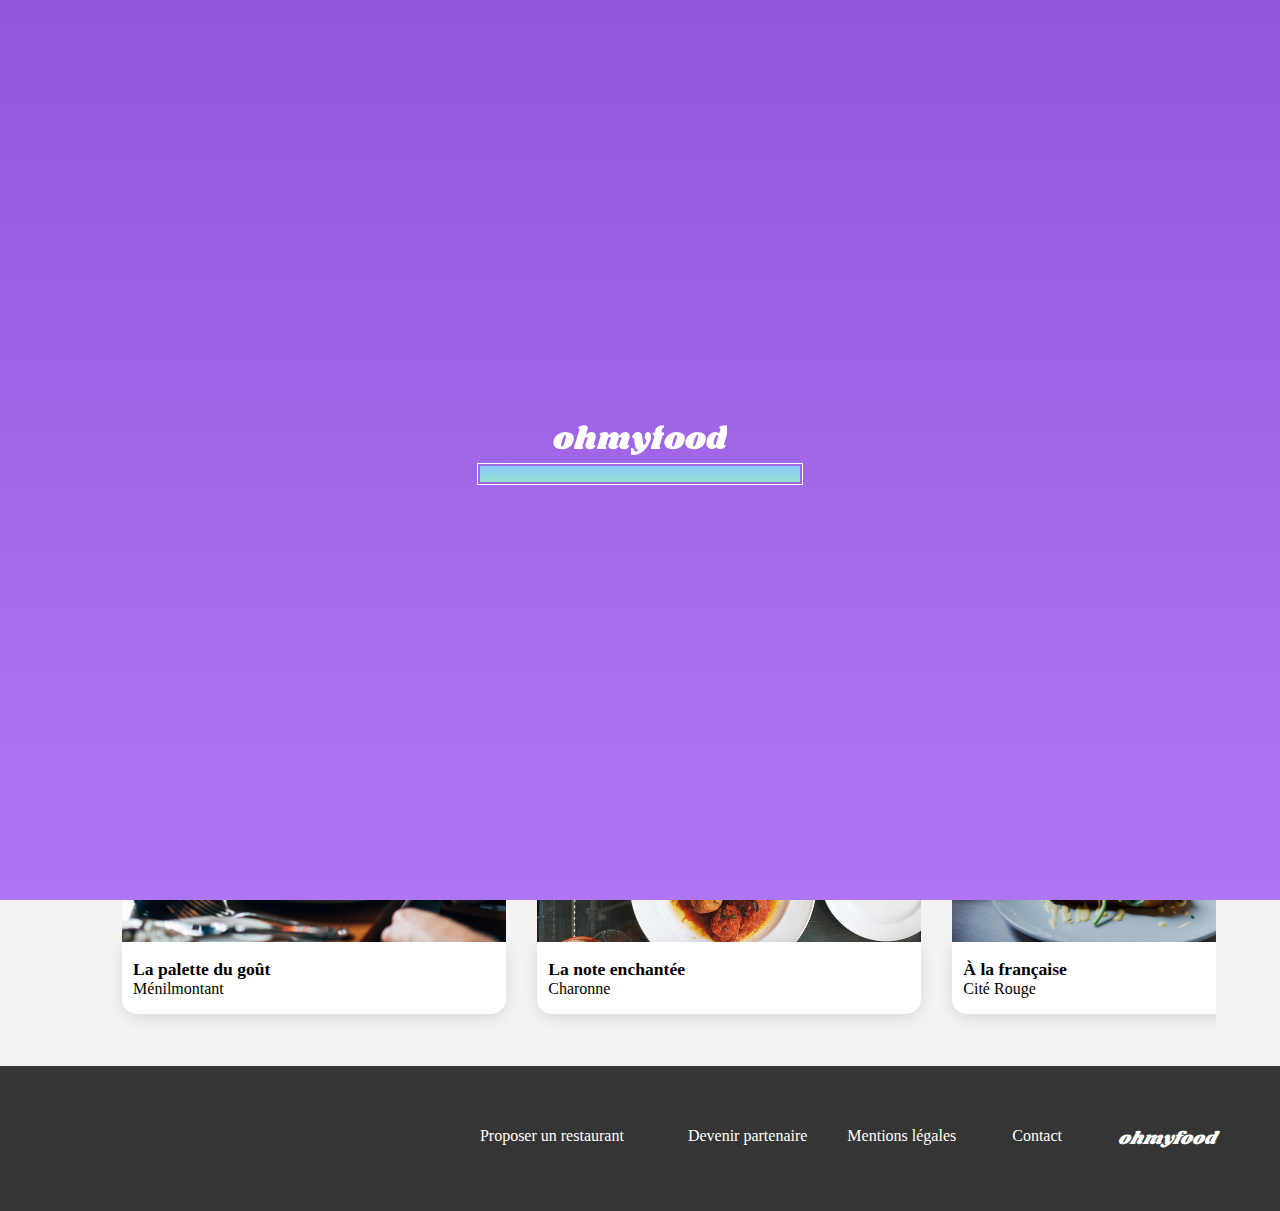
<file: index.html>
<!DOCTYPE html>
<html lang="fr">

<head>
    <meta charset="UTF-8">
    <meta http-equiv="X-UA-Compatible" content="IE=edge">
    <meta name="viewport" content="width=device-width, initial-scale=1.0">
    <title>ohmyfood</title>
    <link href="assets/css/style.css" rel="stylesheet">
    <link rel="preconnect" href="https://fonts.googleapis.com">
    <link rel="preconnect" href="https://fonts.gstatic.com" crossorigin>
    <link rel="preconnect" href="https://fonts.googleapis.com">
    <link rel="preconnect" href="https://fonts.gstatic.com" crossorigin>
    <link href="https://fonts.googleapis.com/css2?family=Raleway:wght@400;700&family=Shrikhand&display=swap"
        rel="stylesheet">
    <link rel="stylesheet" href="https://cdnjs.cloudflare.com/ajax/libs/font-awesome/6.3.0/css/all.min.css"
        integrity="sha512-SzlrxWUlpfuzQ+pcUCosxcglQRNAq/DZjVsC0lE40xsADsfeQoEypE+enwcOiGjk/bSuGGKHEyjSoQ1zVisanQ=="
        crossorigin="anonymous" referrerpolicy="no-referrer" />
</head>

<body>
    <div class="container-loader">
        <div class="loader-text">
            <div class="loader-logo item-0">o</div>
            <div class="loader-logo item-1">h</div>
            <div class="loader-logo item-2">m</div>
            <div class="loader-logo item-3">y</div>
            <div class="loader-logo item-4">f</div>
            <div class="loader-logo item-5">o</div>
            <div class="loader-logo item-6">o</div>
            <div class="loader-logo item-7">d</div>
        </div>
        <div class="loader">
            <div class="progress_bar"></div>
        </div>
    </div>

    <header>
        <nav>
            <img class="logo" alt="logo ohmyfood" src="assets/images/logo/ohmyfood@2x.svg">
        </nav>
        <div class="search">
            <div class="search-bar">
                <i class="fa-solid fa-location-dot"></i> <input type="text" value="Paris, Belleville">
            </div>
        </div>
    </header>
    <main>
        <section>
            <h2>Réservez le menu qui vous convient</h2>
            <h3>Découvrez des restaurants d’exception, sélectionnés par nos soins.</h3>
            <button class="btn" type="button">
                Explorer nos restaurants
            </button>
        </section>
        <article>
            <div class="fonction">
                <div class="title-fonc">
                    <h2>Fonctionnement</h2>
                </div>
                <div class="container-etape">
                    <div class="etape">
                        <div class="number">1</div>
                        <i class="fa-solid fa-mobile-screen-button"></i>
                        <p>Choisissez un restaurant</p>
                    </div>

                    <div class="etape">
                        <div class="number">2</div>
                        <i class="fa-solid fa-list-ul"></i>
                        <p>Composez votre menu</p>
                    </div>
                    <div class="etape">
                        <div class="number">3</div>
                        <i class="fa-solid fa-store"></i>
                        <p>Dégustez au restaurant</p>
                    </div>
                </div>
            </div>
        </article>
        <div class="restaurant">
            <h2>Restaurants</h2>
            <div class="scrollbar">
                <div class="container-card">
                    <a href="restaurant/palettedugout.html" class="card">
                        <div class="new">
                            <p>Nouveau</p>
                        </div>
                        <img class="card-photo" alt="oui"
                            src="assets/images/restaurants/jay-wennington-N_Y88TWmGwA-unsplash.jpg">

                        <div class="card-size">
                            <div class="text">
                                <h3>La palette du goût</h3>
                                <p>Ménilmontant</p>
                            </div>
                            <i class="fa-regular fa-heart heart_empty "></i>
                            <i class="fa-solid fa-heart heart_solid"></i>
                        </div>
                    </a>
                    <a href="restaurant/lanoteenchantee.html" class="card">
                        <div class="new">
                            <p>Nouveau</p>
                        </div>
                        <img class="card-photo" alt="oui" src="assets/images/restaurants/stil-u2Lp8tXIcjw-unsplash.jpg">

                        <div class="card-size">
                            <div class="text">
                                <h3>La note enchantée</h3>
                                <p>Charonne</p>
                            </div>
                            <i class="fa-regular heart_empty fa-heart  "></i>
                            <i class="fa-solid fa-heart heart_solid  "></i>
                        </div>
                    </a>
                    <a href="restaurant/alafrançaise.html" class="card">
                        <img class="card-photo" alt="oui"
                            src="assets/images/restaurants/toa-heftiba-DQKerTsQwi0-unsplash.jpg">
                        <div class="card-size">
                            <div class="text">
                                <h3>À la française</h3>
                                <p>Cité Rouge</p>
                            </div>
                            <i class="fa-regular heart_empty fa-heart  "></i>
                            <i class="fa-solid fa-heart heart_solid  "></i>
                        </div>
                    </a>
                    <a href="restaurant/ledelicedessens.html" class="card">
                        <img class="card-photo" alt="oui"
                            src="assets/images/restaurants/louis-hansel-shotsoflouis-qNBGVyOCY8Q-unsplash.jpg">
                        <div class="card-size">
                            <div class="text">
                                <h3>Le délice des sens</h3>
                                <p>Folie-Méricourt</p>
                            </div>
                            <i class="fa-regular heart_empty fa-heart  "></i>
                            <i class="fa-solid fa-heart heart_solid  "></i>
                        </div>
                    </a>
                </div>
            </div>
        </div>
    </main>
    <footer>
        <div class="info">
            <div class="footer-logo">
                <a href="index.html">ohmyfood</a>
            </div>
            <div class="container-info">
                <div class="info1">
                    <i class="fa-solid fa-utensils fa-xs"></i>
                    <p>Proposer un restaurant</p>
                </div>
                <div class="info1">
                    <i class="fa-solid fa-handshake-angle fa-xs"></i>
                    <p>Devenir partenaire</p>
                </div>
                <div class="info2">
                    <p>Mentions légales</p>
                    <p><a href="mailto:support@brazzers.com">Contact</a> </p>
                </div>
            </div>
        </div>
    </footer>

</body>

</html>
</file>
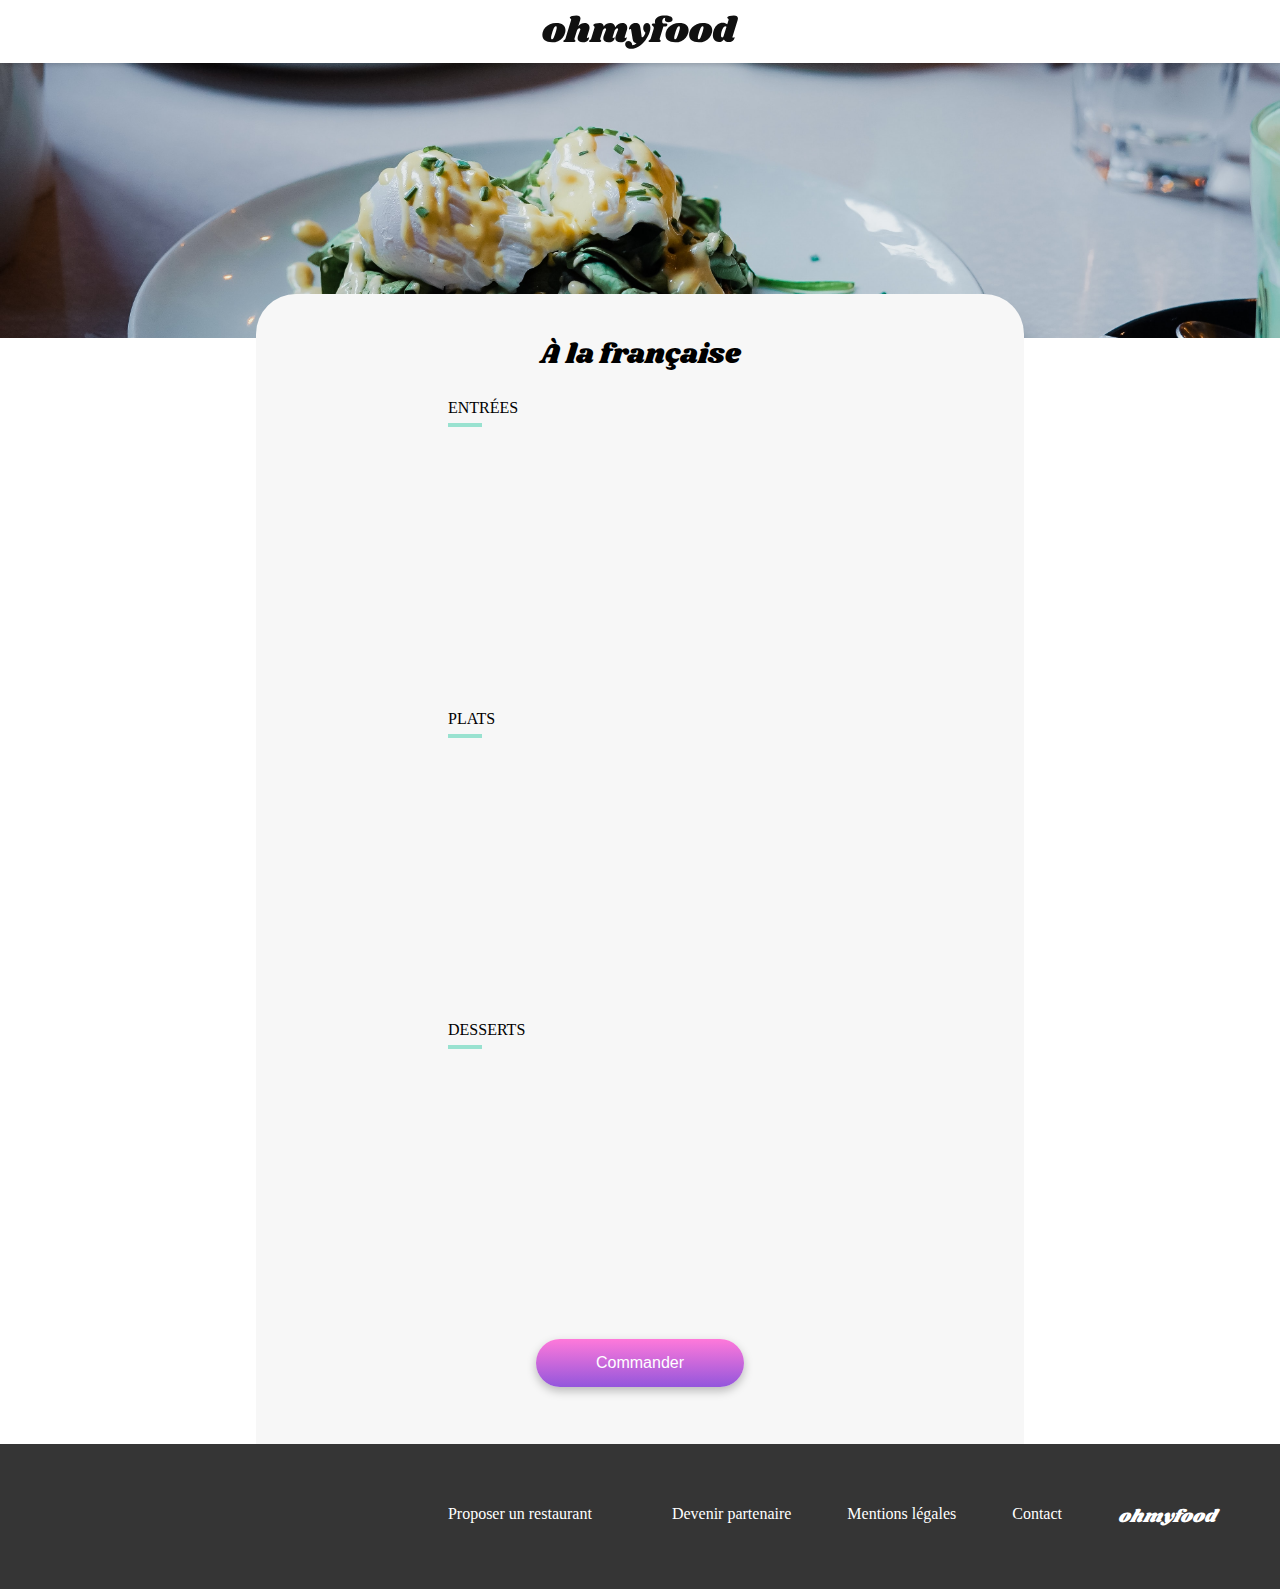
<file: restaurant/alafrançaise.html>
<!DOCTYPE html>
<html lang="fr">

<head>
    <meta charset="UTF-8">
    <meta http-equiv="X-UA-Compatible" content="IE=edge">
    <meta name="viewport" content="width=device-width, initial-scale=1.0">
    <title>À la française</title>
    <link href="../assets/css/style.css" rel="stylesheet">
    <link rel="preconnect" href="https://fonts.googleapis.com">
    <link rel="preconnect" href="https://fonts.gstatic.com" crossorigin>
    <link href="https://fonts.googleapis.com/css2?family=Raleway:wght@400;700&family=Shrikhand&display=swap"
        rel="stylesheet">
    <link rel="stylesheet" href="https://cdnjs.cloudflare.com/ajax/libs/font-awesome/6.3.0/css/all.min.css"
        integrity="sha512-SzlrxWUlpfuzQ+pcUCosxcglQRNAq/DZjVsC0lE40xsADsfeQoEypE+enwcOiGjk/bSuGGKHEyjSoQ1zVisanQ=="
        crossorigin="anonymous" referrerpolicy="no-referrer" />
</head>

<body>
    <header>
        <nav>
            <div class="return">
                <a href="../index.html"><i class="fa-solid fa-arrow-left"></i></a>
                <img class="logo" src="../assets/images/logo/ohmyfood@2x.svg">
            </div>
        </nav>
    </header>
    <img class="hall" alt="oui" src="../assets/images/restaurants/toa-heftiba-DQKerTsQwi0-unsplash.jpg">
    <div class="main">
        <div class="head">
            <h2>À la française</h2>

            <i class="fa-regular fa-heart heart_empty   "></i>
            <i class="fa-solid fa-heart heart_solid  "></i>

        </div>
        <div class="menu">
            <div class="menu-title">
                <p>Entrées</p>
            </div>
            <div class="menu-card e-1">
                <div class="menu-text">
                    <h2>Tartare de poulpe acidulé</h2>
                    <p>Aux zestes d'orange</p>
                </div>
                <div class="cash">
                    <p>25€</p>
                </div>
                <div class="validation">
                    <i class="fa-sharp fa-solid fa-circle-check fa-2xl"></i>
                </div>
            </div>
            <div class="menu-card e-2">
                <div class="menu-text">
                    <h2>Velouté de légumes d'antan</h2>
                    <p>Aux zestes d'orange</p>
                </div>
                <div class="cash">
                    <p>35€</p>
                </div>
                <div class="validation">
                    <i class="fa-sharp fa-solid fa-circle-check fa-2xl"></i>
                </div>
            </div>
            <div class="menu-card e-3">
                <div class="menu-text">
                    <h2>Soupe à l'oignon</h2>
                    <p>Revisitée</p>
                </div>
                <div class="cash">
                    <p>20€</p>
                </div>
                <div class="validation">
                    <i class="fa-sharp fa-solid fa-circle-check fa-2xl"></i>
                </div>
            </div>
            <div class="menu-title">
                <p>Plats</p>
            </div>
            <div class="menu-card e-4">
                <div class="menu-text">
                    <h2>Coquilles Saint-Jacques</h2>
                    <p>Accompagnées d'une purée de panais</p>
                </div>
                <div class="cash">
                    <p>40€</p>
                </div>
                <div class="validation">
                    <i class="fa-sharp fa-solid fa-circle-check fa-2xl"></i>
                </div>
            </div>
            <div class="menu-card e-5">
                <div class="menu-text">
                    <h2>Magret de canard</h2>
                    <p>Et parmentier de pommes de terre</p>
                </div>
                <div class="cash">
                    <p>35€</p>
                </div>
                <div class="validation">
                    <i class="fa-sharp fa-solid fa-circle-check fa-2xl"></i>
                </div>
            </div>
            <div class="menu-card e-6">
                <div class="menu-text">
                    <h2>Pigeonneau d’Ille-et-Vilaine</h2>
                    <p>Sur son lit de gnocchis aux légumes</p>
                </div>
                <div class="cash">
                    <p>44€</p>
                </div>
                <div class="validation">
                    <i class="fa-sharp fa-solid fa-circle-check fa-2xl"></i>
                </div>
            </div>
            <div class="menu-title">
                <p>Desserts</p>
            </div>
            <div class="menu-card e-7">
                <div class="menu-text">
                    <h2>Pétales de violettes glacés</h2>
                    <p>Et purée de noisettes</p>
                </div>
                <div class="cash">
                    <p>18€</p>
                </div>
                <div class="validation">
                    <i class="fa-sharp fa-solid fa-circle-check fa-2xl"></i>
                </div>
            </div>
            <div class="menu-card e-8">
                <div class="menu-text">
                    <h2>Fondant au chocolat</h2>
                    <p>Revisité</p>
                </div>
                <div class="cash">
                    <p>22€</p>
                </div>
                <div class="validation">
                    <i class="fa-sharp fa-solid fa-circle-check fa-2xl"></i>
                </div>
            </div>
            <div class="menu-card e-9">

                <div class="menu-text">
                    <h2>Millefeuille croustillant</h2>
                    <p>Myrtilles et pâte d’amande</p>
                </div>
                <div class="cash">
                    <p>23€</p>
                </div>
                <div class="validation">
                    <i class="fa-sharp fa-solid fa-circle-check fa-2xl"></i>
                </div>
            </div>

            <div class="menu-btn">
                <button class="btn" type="button">Commander</button>
            </div>
        </div>
    </div>
    <footer>
        <div class="info">
            <div class="footer-logo">
                <a href="palettedugout.html">ohmyfood</a>
            </div>
            <div class="info1">
                <i class="fa-solid fa-utensils fa-xs"></i>
                <p>Proposer un restaurant</p>
            </div>
            <div class="info1">
                <i class="fa-solid fa-handshake-angle fa-xs"></i>
                <p>Devenir partenaire</p>
            </div>
            <div class="info2">
                <p>Mentions légales</p>
                <p><a href="mailto:support@brazzers.com">Contact</a> </p>
            </div>
        </div>
    </footer>

</body>

</html>
</file>
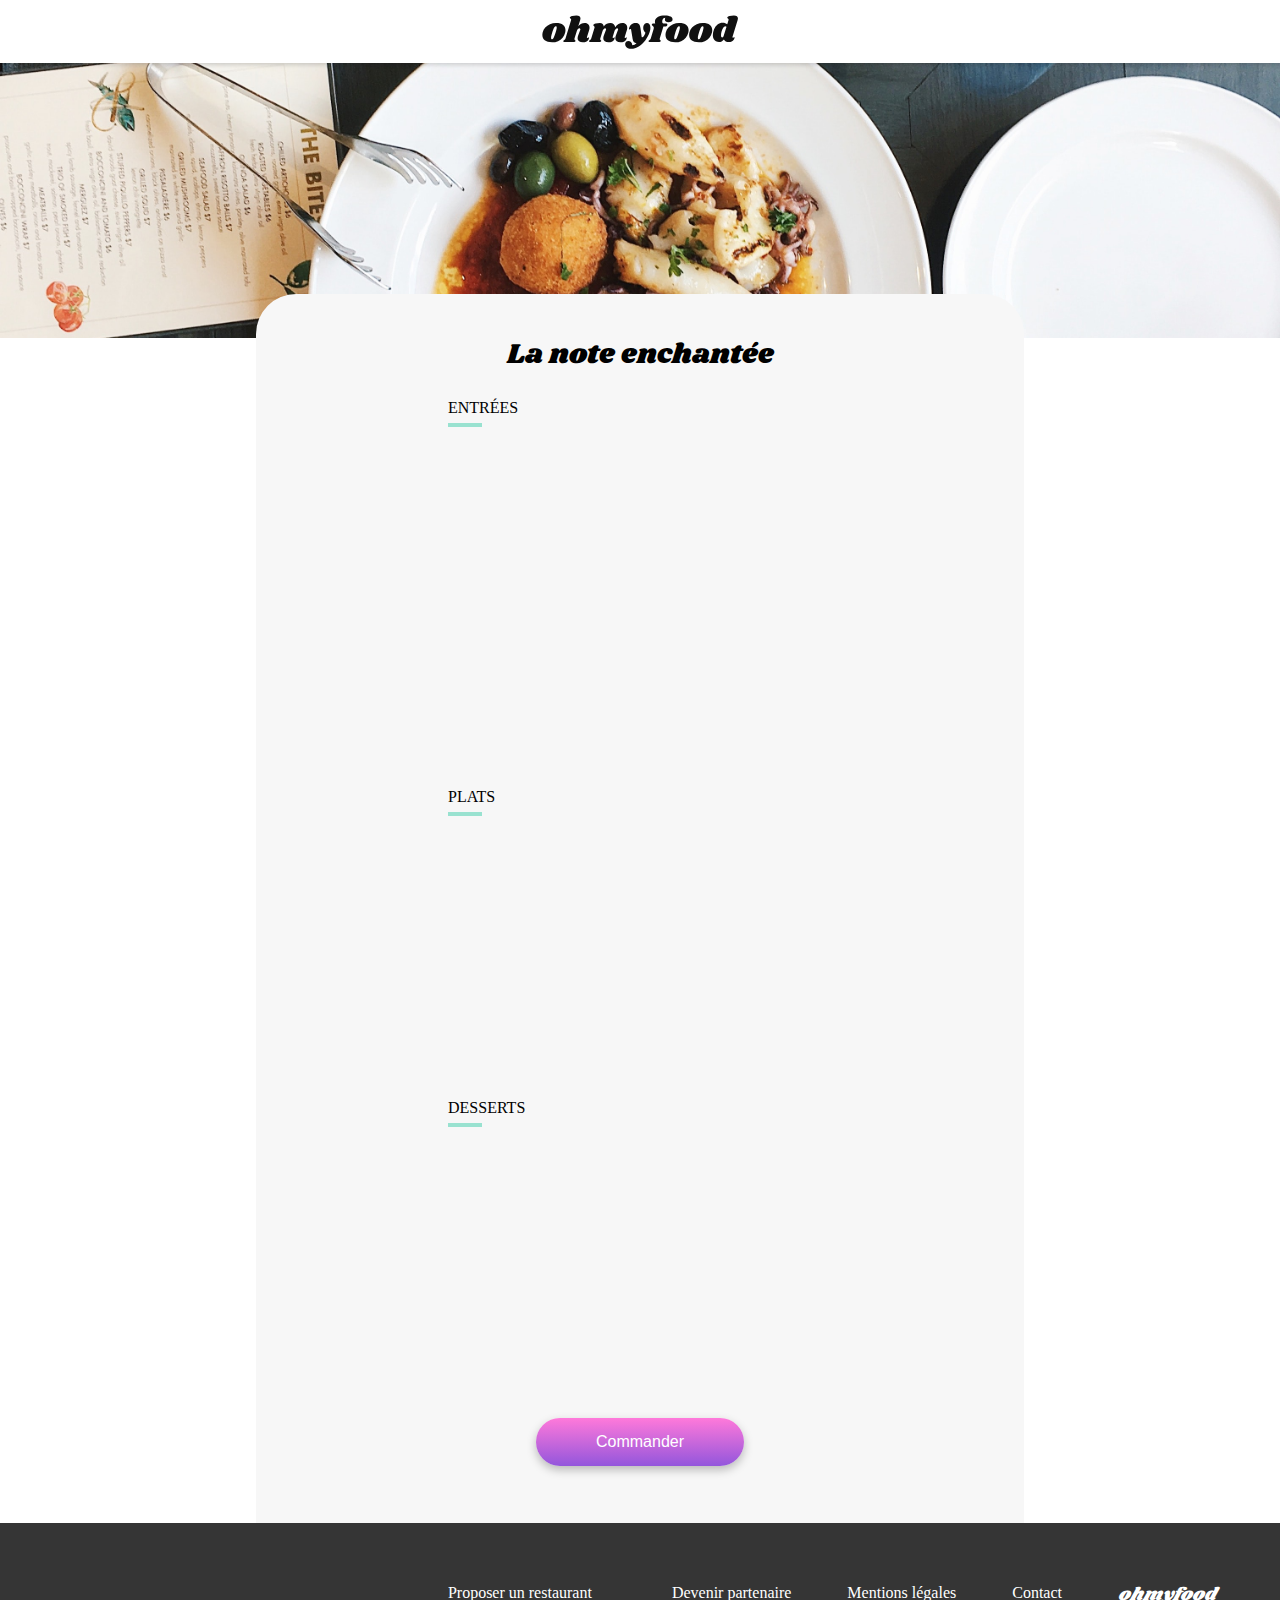
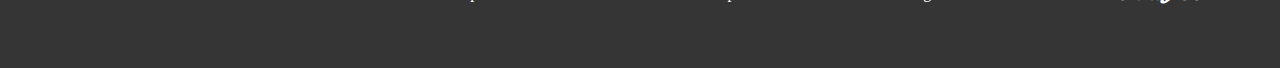
<file: restaurant/lanoteenchantee.html>
<!DOCTYPE html>
<html lang="fr">

<head>
    <meta charset="UTF-8">
    <meta http-equiv="X-UA-Compatible" content="IE=edge">
    <meta name="viewport" content="width=device-width, initial-scale=1.0">
    <title>La note enchantée</title>
    <link href="../assets/css/style.css" rel="stylesheet">
    <link rel="preconnect" href="https://fonts.googleapis.com">
    <link rel="preconnect" href="https://fonts.gstatic.com" crossorigin>
    <link href="https://fonts.googleapis.com/css2?family=Raleway:wght@400;700&family=Shrikhand&display=swap"
        rel="stylesheet">
    <link rel="stylesheet" href="https://cdnjs.cloudflare.com/ajax/libs/font-awesome/6.3.0/css/all.min.css"
        integrity="sha512-SzlrxWUlpfuzQ+pcUCosxcglQRNAq/DZjVsC0lE40xsADsfeQoEypE+enwcOiGjk/bSuGGKHEyjSoQ1zVisanQ=="
        crossorigin="anonymous" referrerpolicy="no-referrer" />
</head>

<body>

    <header>
        <nav>
            <div class="return">
                <a href="../index.html"><i class="fa-solid fa-arrow-left"></i></a>
                <img class="logo" src="../assets/images/logo/ohmyfood@2x.svg">
            </div>
        </nav>
    </header>
    <img class="hall" alt="oui" src="../assets/images/restaurants/stil-u2Lp8tXIcjw-unsplash.jpg">
    <div class="main">
        <div class="head">
            <h2>La note enchantée</h2>

            <i class="fa-regular fa-heart heart_empty   "></i>
            <i class="fa-solid fa-heart heart_solid  "></i>

        </div>
        <div class="menu">
            <div class="menu-title">
                <p>Entrées</p>
            </div>
            <div class="menu-card e-1">
                <div class="menu-text">
                    <h2>Ravioles de foie gras</h2>
                    <p>Accompagnées de leur crème à la truffe</p>
                </div>
                <div class="cash">
                    <p>25€</p>
                </div>
                <div class="validation">
                    <i class="fa-sharp fa-solid fa-circle-check fa-2xl"></i>
                </div>
            </div>
            <div class="menu-card e-2">
                <div class="menu-text">
                    <h2>Caviar osciètre </h2>
                    <p>Sur blini à la farine de blé noir</p>
                </div>
                <div class="cash">
                    <p>35€</p>
                </div>
                <div class="validation">
                    <i class="fa-sharp fa-solid fa-circle-check fa-2xl"></i>
                </div>
            </div>
            <div class="menu-card e-3">
                <div class="menu-text">
                    <h2>Homard et espuma de potiron</h2>
                    <p>Marinés aux zestes d'orange</p>
                </div>
                <div class="cash">
                    <p>20€</p>
                </div>
                <div class="validation">
                    <i class="fa-sharp fa-solid fa-circle-check fa-2xl"></i>
                </div>
            </div>
            <div class="menu-card e-3">
                <div class="menu-text">
                    <h2>Foie gras de canard cuit entier</h2>
                    <p>Confiture de figue et pain toasté</p>
                </div>
                <div class="cash">
                    <p>35€</p>
                </div>
                <div class="validation">
                    <i class="fa-sharp fa-solid fa-circle-check fa-2xl"></i>
                </div>
            </div>
            <div class="menu-title">
                <p>Plats</p>
            </div>
            <div class="menu-card e-4">
                <div class="menu-text">
                    <h2>Noix de coquilles Saint-Jacques</h2>
                    <p>Noix de coquilles Saint-Jacques</p>
                </div>
                <div class="cash">
                    <p>40€</p>
                </div>
                <div class="validation">
                    <i class="fa-sharp fa-solid fa-circle-check fa-2xl"></i>
                </div>
            </div>
            <div class="menu-card e-5">
                <div class="menu-text">
                    <h2>Langoustine poêlée</h2>
                    <p>Purée de patate douce</p>
                </div>
                <div class="cash">
                    <p>35€</p>
                </div>
                <div class="validation">
                    <i class="fa-sharp fa-solid fa-circle-check fa-2xl"></i>
                </div>
            </div>
            <div class="menu-card e-6">
                <div class="menu-text">
                    <h2>Mijoté de queue de bœuf</h2>
                    <p>Mijoté de queue de bœuf</p>
                </div>
                <div class="cash">
                    <p>44€</p>
                </div>
                <div class="validation">
                    <i class="fa-sharp fa-solid fa-circle-check fa-2xl"></i>
                </div>
            </div>
            <div class="menu-title">
                <p>Desserts</p>
            </div>
            <div class="menu-card e-7">
                <div class="menu-text">
                    <h2>Macaron noisette et chocolat</h2>
                    <p>Glace au caramel brun et sel de Guérande</p>
                </div>
                <div class="cash">
                    <p>18€</p>
                </div>
                <div class="validation">
                    <i class="fa-sharp fa-solid fa-circle-check fa-2xl"></i>
                </div>
            </div>
            <div class="menu-card e-8">
                <div class="menu-text">
                    <h2>Baba au rhum revisité </h2>
                    <p>Avec son coulis de citron</p>
                </div>
                <div class="cash">
                    <p>22€</p>
                </div>
                <div class="validation">
                    <i class="fa-sharp fa-solid fa-circle-check fa-2xl"></i>
                </div>
            </div>
            <div class="menu-card e-9">

                <div class="menu-text">
                    <h2>Tarte au citron meringuée </h2>
                    <p>Déstructurée</p>
                </div>
                <div class="cash">
                    <p>23€</p>
                </div>
                <div class="validation">
                    <i class="fa-sharp fa-solid fa-circle-check fa-2xl"></i>
                </div>
            </div>

            <div class="menu-btn">
                <button class="btn" type="button">Commander</button>
            </div>
        </div>
    </div>
    <footer>
        <div class="info">
            <div class="footer-logo">
                <a href="palettedugout.html">ohmyfood</a>
            </div>
            <div class="info1">
                <i class="fa-solid fa-utensils fa-xs"></i>
                <p>Proposer un restaurant</p>
            </div>
            <div class="info1">
                <i class="fa-solid fa-handshake-angle fa-xs"></i>
                <p>Devenir partenaire</p>
            </div>
            <div class="info2">
                <p>Mentions légales</p>
                <p><a href="mailto:support@brazzers.com">Contact</a> </p>
            </div>
        </div>
    </footer>

</body>

</html>
</file>
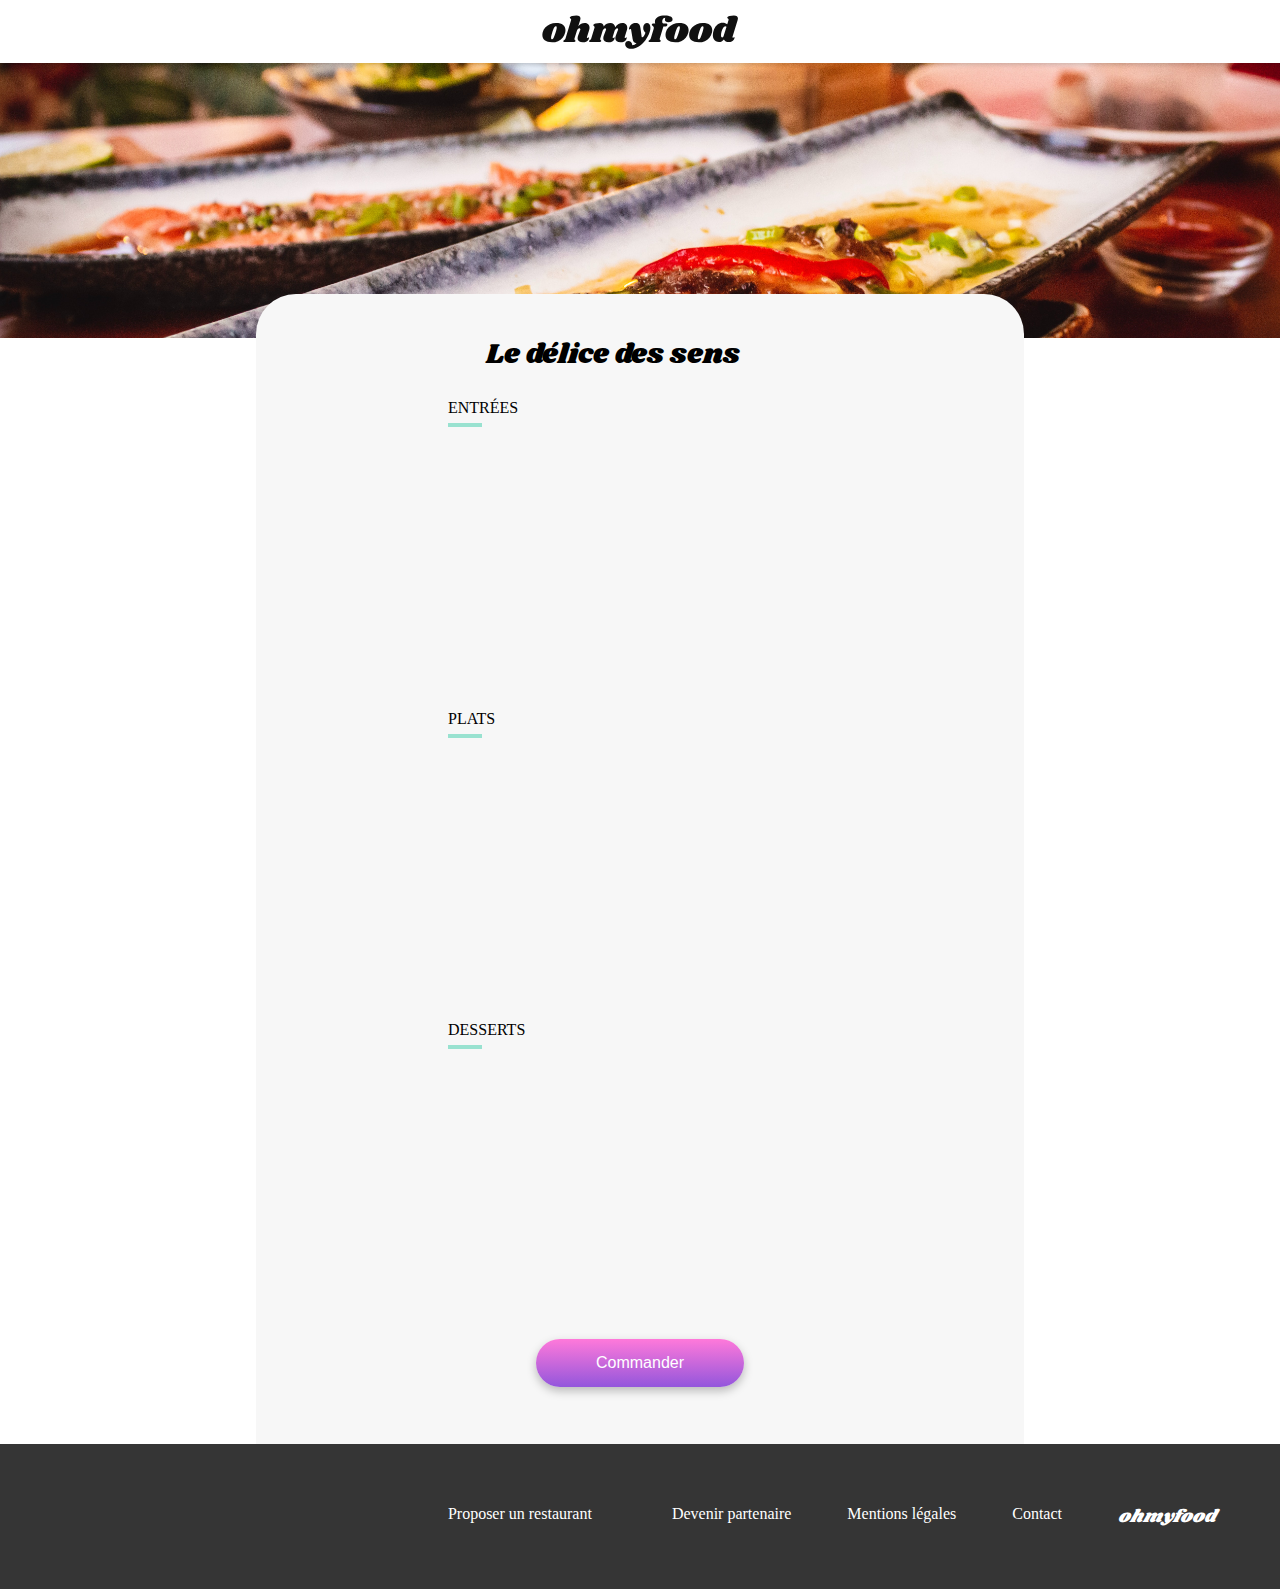
<file: restaurant/ledelicedessens.html>
<!DOCTYPE html>
<html lang="fr">

<head>
    <meta charset="UTF-8">
    <meta http-equiv="X-UA-Compatible" content="IE=edge">
    <meta name="viewport" content="width=device-width, initial-scale=1.0">
    <title>Le délice des sens</title>
    <link href="../assets/css/style.css" rel="stylesheet">
    <link rel="preconnect" href="https://fonts.googleapis.com">
    <link rel="preconnect" href="https://fonts.gstatic.com" crossorigin>
    <link href="https://fonts.googleapis.com/css2?family=Raleway:wght@400;700&family=Shrikhand&display=swap"
        rel="stylesheet">
    <link rel="stylesheet" href="https://cdnjs.cloudflare.com/ajax/libs/font-awesome/6.3.0/css/all.min.css"
        integrity="sha512-SzlrxWUlpfuzQ+pcUCosxcglQRNAq/DZjVsC0lE40xsADsfeQoEypE+enwcOiGjk/bSuGGKHEyjSoQ1zVisanQ=="
        crossorigin="anonymous" referrerpolicy="no-referrer" />
</head>

<body>

    <header>
        <nav>
            <div class="return">
                <a href="../index.html"><i class="fa-solid fa-arrow-left"></i></a>
                <img class="logo" src="../assets/images/logo/ohmyfood@2x.svg">
            </div>
        </nav>
    </header>
    <img class="hall" alt="oui" src="../assets/images/restaurants/louis-hansel-shotsoflouis-qNBGVyOCY8Q-unsplash.jpg">
    <div class="main">
        <div class="head">
            <h2>Le délice des sens</h2>
            <div id="coeur">
                <i class="fa-regular fa-heart heart_empty   "></i>
                <i class="fa-solid fa-heart heart_solid  "></i>
            </div>
        </div>
        <div class="menu">
            <div class="menu-title">
                <p>Entrées</p>
            </div>
            <div class="menu-card e-1">
                <div class="menu-text">
                    <h2>Tartare de thon</h2>
                    <p>Assaisonné au yuzu</p>
                </div>
                <div class="cash">
                    <p>25€</p>
                </div>
                <div class="validation">
                    <i class="fa-sharp fa-solid fa-circle-check fa-2xl"></i>
                </div>
            </div>
            <div class="menu-card e-2">
                <div class="menu-text">
                    <h2>Bouchée de homard croustillant</h2>
                    <p>Et sa farandole de petits légumes </p>
                </div>
                <div class="cash">
                    <p>35€</p>
                </div>
                <div class="validation">
                    <i class="fa-sharp fa-solid fa-circle-check fa-2xl"></i>
                </div>
            </div>
            <div class="menu-card e-3">
                <div class="menu-text">
                    <h2>Velouté de cèpes</h2>
                    <p>Aux truffes</p>
                </div>
                <div class="cash">
                    <p>20€</p>
                </div>
                <div class="validation">
                    <i class="fa-sharp fa-solid fa-circle-check fa-2xl"></i>
                </div>
            </div>
            <div class="menu-title">
                <p>Plats</p>
            </div>
            <div class="menu-card e-4">
                <div class="menu-text">
                    <h2>Poulet rôti aux herbes de Provence</h2>
                    <p>Et sa crème de truffe</p>
                </div>
                <div class="cash">
                    <p>40€</p>
                </div>
                <div class="validation">
                    <i class="fa-sharp fa-solid fa-circle-check fa-2xl"></i>
                </div>
            </div>
            <div class="menu-card e-5">
                <div class="menu-text">
                    <h2>Langouste rôtie</h2>
                    <p>Et ses légumes de saison</p>
                </div>
                <div class="cash">
                    <p>35€</p>
                </div>
                <div class="validation">
                    <i class="fa-sharp fa-solid fa-circle-check fa-2xl"></i>
                </div>
            </div>
            <div class="menu-card e-6">
                <div class="menu-text">
                    <h2>Côte de bœuf Angus</h2>
                    <p>Et sa purée de panais</p>
                </div>
                <div class="cash">
                    <p>44€</p>
                </div>
                <div class="validation">
                    <i class="fa-sharp fa-solid fa-circle-check fa-2xl"></i>
                </div>
            </div>
            <div class="menu-title">
                <p>Desserts</p>
            </div>
            <div class="menu-card e-7">
                <div class="menu-text">
                    <h2>Farandole de desserts</h2>
                    <p>Du chef</p>
                </div>
                <div class="cash">
                    <p>18€</p>
                </div>
                <div class="validation">
                    <i class="fa-sharp fa-solid fa-circle-check fa-2xl"></i>
                </div>
            </div>
            <div class="menu-card e-8">
                <div class="menu-text">
                    <h2>Crème brûlée</h2>
                    <p>Revisitée</p>
                </div>
                <div class="cash">
                    <p>22€</p>
                </div>
                <div class="validation">
                    <i class="fa-sharp fa-solid fa-circle-check fa-2xl"></i>
                </div>
            </div>
            <div class="menu-card e-9">

                <div class="menu-text">
                    <h2>Tiramisu</h2>
                    <p>À la noisette</p>
                </div>
                <div class="cash">
                    <p>23€</p>
                </div>
                <div class="validation">
                    <i class="fa-sharp fa-solid fa-circle-check fa-2xl"></i>
                </div>
            </div>

            <div class="menu-btn">
                <button class="btn" type="button">Commander</button>
            </div>
        </div>
    </div>
    <footer>
        <div class="info">
            <div class="footer-logo">
                <a href="palettedugout.html">ohmyfood</a>
            </div>
            <div class="info1">
                <i class="fa-solid fa-utensils fa-xs"></i>
                <p>Proposer un restaurant</p>
            </div>
            <div class="info1">
                <i class="fa-solid fa-handshake-angle fa-xs"></i>
                <p>Devenir partenaire</p>
            </div>
            <div class="info2">
                <p>Mentions légales</p>
                <p><a href="mailto:support@brazzers.com">Contact</a> </p>
            </div>
        </div>
    </footer>

</body>

</html>
</file>
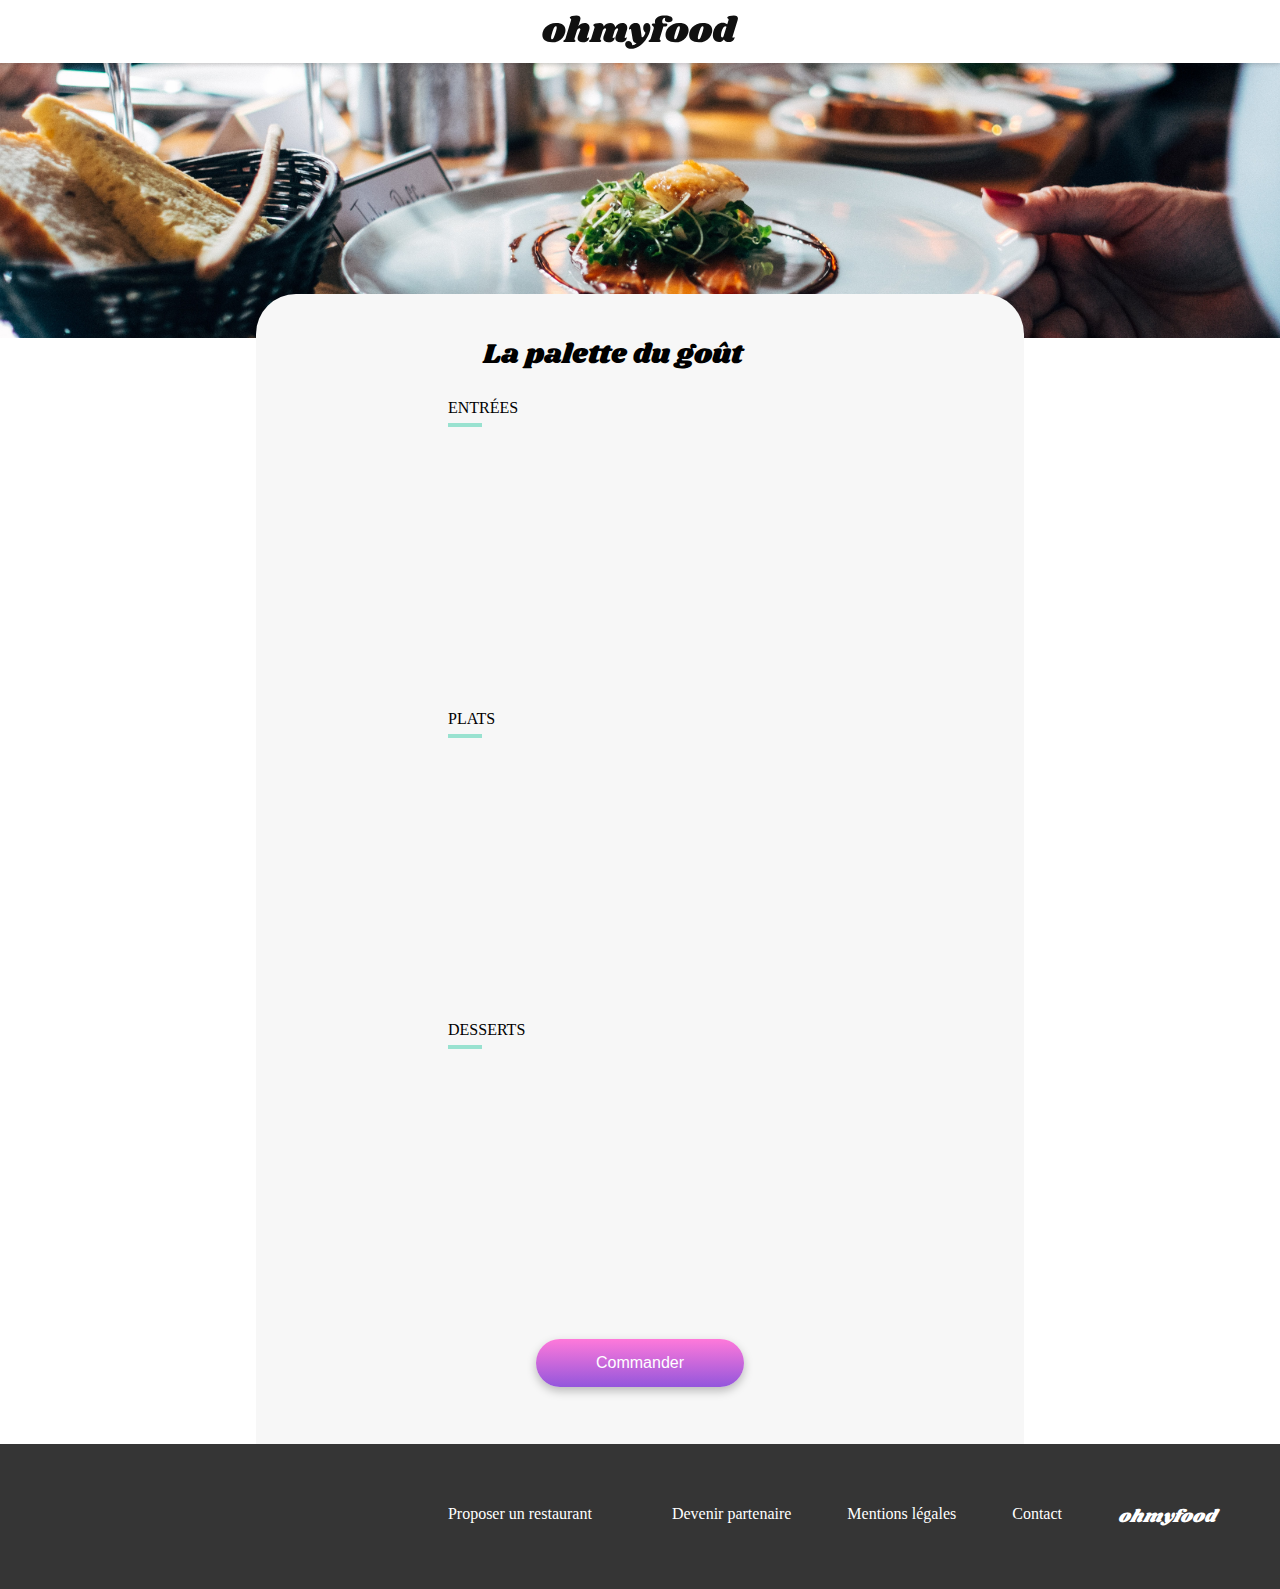
<file: restaurant/palettedugout.html>
<!DOCTYPE html>
<html lang="fr">

<head>
    <meta charset="UTF-8">
    <meta http-equiv="X-UA-Compatible" content="IE=edge">
    <meta name="viewport" content="width=device-width, initial-scale=1.0">
    <title>Palette du gout</title>
    <link href="../assets/css/style.css" rel="stylesheet">
    <link rel="preconnect" href="https://fonts.googleapis.com">
    <link rel="preconnect" href="https://fonts.gstatic.com" crossorigin>
    <link href="https://fonts.googleapis.com/css2?family=Raleway:wght@400;700&family=Shrikhand&display=swap"
        rel="stylesheet">
    <link rel="stylesheet" href="https://cdnjs.cloudflare.com/ajax/libs/font-awesome/6.3.0/css/all.min.css"
        integrity="sha512-SzlrxWUlpfuzQ+pcUCosxcglQRNAq/DZjVsC0lE40xsADsfeQoEypE+enwcOiGjk/bSuGGKHEyjSoQ1zVisanQ=="
        crossorigin="anonymous" referrerpolicy="no-referrer" />
</head>

<body>

    <header>
        <nav>
            <div class="return">
                <a href="../index.html"><i class="fa-solid fa-arrow-left"></i></a>
                <img class="logo" src="../assets/images/logo/ohmyfood@2x.svg">
            </div>
        </nav>
    </header>
    <img class="hall" alt="oui" src="../assets/images/restaurants/jay-wennington-N_Y88TWmGwA-unsplash.jpg">
    <div class="main">
        <div class="head">
            <h2>La palette du goût</h2>
            <div id="coeur">
                <i class="fa-regular fa-heart heart_empty   "></i>
                <i class="fa-solid fa-heart heart_solid  "></i>
            </div>
        </div>
        <div class="menu">
            <div class="menu-title">
                <p>Entrées</p>
            </div>
            <div class="menu-card e-1">
                <div class="menu-text">
                    <h2>Fricassée d'escargots </h2>
                    <p>Au piment d'Espelette </p>
                </div>
                <div class="cash">
                    <p>25€</p>
                </div>
                <div class="validation">
                    <i class="fa-sharp fa-solid fa-circle-check fa-2xl"></i>
                </div>
            </div>
            <div class="menu-card e-2">
                <div class="menu-text">
                    <h2>Foie gras de canard mi-cuit </h2>
                    <p>Et ses copeaux de truffe noire </p>
                </div>
                <div class="cash">
                    <p>35€</p>
                </div>
                <div class="validation">
                    <i class="fa-sharp fa-solid fa-circle-check fa-2xl"></i>
                </div>
            </div>
            <div class="menu-card e-3">
                <div class="menu-text">
                    <h2>Œuf au plat</h2>
                    <p>Assaisonné à la truffe sur lit de caviar</p>
                </div>
                <div class="cash">
                    <p>20€</p>
                </div>
                <div class="validation">
                    <i class="fa-sharp fa-solid fa-circle-check fa-2xl"></i>
                </div>
            </div>
            <div class="menu-title">
                <p>Plats</p>
            </div>
            <div class="menu-card e-4">
                <div class="menu-text">
                    <h2>Filet de bœuf aux herbes </h2>
                    <p>Accompagné de sa ribambelle de légumes </p>
                </div>
                <div class="cash">
                    <p>40€</p>
                </div>
                <div class="validation">
                    <i class="fa-sharp fa-solid fa-circle-check fa-2xl"></i>
                </div>
            </div>
            <div class="menu-card e-5">
                <div class="menu-text">
                    <h2>Parmentier de queue de bœuf </h2>
                    <p>À la truffe noire sur sa purée de panais </p>
                </div>
                <div class="cash">
                    <p>35€</p>
                </div>
                <div class="validation">
                    <i class="fa-sharp fa-solid fa-circle-check fa-2xl"></i>
                </div>
            </div>
            <div class="menu-card e-6">
                <div class="menu-text">
                    <h2>Filet de turbot</h2>
                    <p>Aux agrumes</p>
                </div>
                <div class="cash">
                    <p>44€</p>
                </div>
                <div class="validation">
                    <i class="fa-sharp fa-solid fa-circle-check fa-2xl"></i>
                </div>
            </div>
            <div class="menu-title">
                <p>Desserts</p>
            </div>
            <div class="menu-card e-7">
                <div class="menu-text">
                    <h2>Paris-Brest</h2>
                    <p>Revisité </p>
                </div>
                <div class="cash">
                    <p>18€</p>
                </div>
                <div class="validation">
                    <i class="fa-sharp fa-solid fa-circle-check fa-2xl"></i>
                </div>
            </div>
            <div class="menu-card e-8">
                <div class="menu-text">
                    <h2>Macaron au chocolat d'exception </h2>
                    <p>Et glace à la vanille de Madagascar </p>
                </div>
                <div class="cash">
                    <p>22€</p>
                </div>
                <div class="validation">
                    <i class="fa-sharp fa-solid fa-circle-check fa-2xl"></i>
                </div>
            </div>
            <div class="menu-card e-9">

                <div class="menu-text">
                    <h2>Mousse au chocolat </h2>
                    <p>Au piment d'Espelette et à la truffe noire</p>
                </div>
                <div class="cash">
                    <p>23€</p>
                </div>
                <div class="validation">
                    <i class="fa-sharp fa-solid fa-circle-check fa-2xl"></i>
                </div>
            </div>

            <div class="menu-btn">
                <button class="btn" type="button">Commander</button>
            </div>
        </div>
    </div>
    <footer>
        <div class="info">
            <div class="footer-logo">
                <a href="palettedugout.html">ohmyfood</a>
            </div>
            <div class="info1">
                <i class="fa-solid fa-utensils fa-xs"></i>
                <p>Proposer un restaurant</p>
            </div>
            <div class="info1">
                <i class="fa-solid fa-handshake-angle fa-xs"></i>
                <p>Devenir partenaire</p>
            </div>
            <div class="info2">
                <p>Mentions légales</p>
                <p><a href="mailto:support@brazzers.com">Contact</a> </p>
            </div>
        </div>
    </footer>

</body>

</html>
</file>
<file: assets/css/style.css>
.container-loader, header .search, .restaurant .card .new, .main .menu .menu-card:hover .validation, .main .menu-btn {
  display: flex;
  align-items: center;
  justify-content: center;
}

body {
  margin: 0;
  padding: 0;
  font-family: Roboto;
}

.container-loader {
  flex-direction: column;
  height: 100%;
  background: -webkit-linear-gradient(#9356DC, #ae76f3);
  margin: auto;
  position: fixed;
  left: 0;
  right: 0;
  z-index: 20;
  background-color: white;
  animation: visible 3.5s forwards;
}
.container-loader .loader-text {
  display: flex;
}
.container-loader .loader-text .loader-logo {
  font-family: "Shrikhand";
  font-size: 2rem;
  animation: left-right 2s cubic-bezier(0.76, -0.15, 0.19, 1.44);
  background: white;
  -webkit-background-clip: text;
  -webkit-text-fill-color: transparent;
}
.container-loader .loader-text .item-0 {
  animation-delay: 0s;
}
.container-loader .loader-text .item-1 {
  animation-delay: 0.1s;
}
.container-loader .loader-text .item-2 {
  animation-delay: 0.2s;
}
.container-loader .loader-text .item-3 {
  animation-delay: 0.3s;
}
.container-loader .loader-text .item-4 {
  animation-delay: 0.4s;
}
.container-loader .loader-text .item-5 {
  animation-delay: 0.5s;
}
.container-loader .loader-text .item-6 {
  animation-delay: 0.6s;
}
.container-loader .loader-text .item-7 {
  animation-delay: 0.7s;
}

.loader {
  width: 25%;
  height: 1rem;
  border: 1px solid white;
  padding: 2px;
}
.loader .progress_bar {
  transform-origin: left;
  animation: loading 3.5s forwards;
  height: 1rem;
  background: linear-gradient(180deg, #89C8FA, #99E2D0);
}

@keyframes visible {
  0% {
    visibility: visible;
  }
  100% {
    visibility: hidden;
  }
}
@keyframes loading {
  0% {
    visibility: visible;
    transform: scaleX(0);
  }
  100% {
    visibility: hidden;
    transform: scaleX(1);
  }
}
@keyframes left-right {
  0% {
    transform: translateX(0);
  }
  25% {
    transform: translateX(-1rem);
  }
  75% {
    transform: translateX(1rem);
  }
  100% {
    transform: translateX(0);
  }
}
h2 {
  margin: 0;
}

h3 {
  font-size: 18px;
  font-weight: 300;
  margin: 0;
}

p,
.search-bar {
  font-size: 16px;
  font-weight: 500;
  margin: 0;
  justify-content: center;
}

header {
  display: flex;
  flex-direction: column;
  text-align: center;
}
header .return {
  display: flex;
  align-items: center;
}
header .return a {
  color: black;
}
header .return a i {
  position: absolute;
  left: 2rem;
  transform: translate(-50%, -50%);
}
header h3 {
  color: #353535;
}
header nav {
  display: flex;
  justify-content: center;
  height: 63px;
  width: 100%;
  background: #FFFFFF;
  box-shadow: 0px 2px 4px rgba(0, 0, 0, 0.15);
  position: relative;
}
header .search {
  background: #EAEAEA;
  height: 50px;
}
header .search .search-bar {
  display: flex;
  align-items: center;
  width: 120px;
}
header .search .search-bar input {
  background: none;
  border: none;
  outline: none;
  text-align: center;
  width: 130px;
}
header .search .search-bar input:focus, header .search .search-bar input:hover {
  transition: 1s;
  opacity: 0.5;
}

.btn {
  margin-bottom: 57px;
  height: 3rem;
  width: 13rem;
  font-size: 1rem;
  background: linear-gradient(180deg, #ff79da 0%, #9356dc 100%);
  box-shadow: 0px 4px 10px rgba(0, 0, 0, 0.25);
  border-radius: 25px;
  border: 0;
  color: white;
  transition: 0.3s;
}
.btn:hover {
  cursor: pointer;
  transition: 0.5s;
  transform: translateY(-6px);
  background: linear-gradient(180deg, #ff88de, #9b63df);
}

main {
  display: flex;
  flex-direction: column;
}
main section {
  text-align: center;
  background-color: #f3f3f3;
}
main section h2 {
  margin-bottom: 12px;
  margin-top: 39px;
}
main section h3 {
  margin-bottom: 27px;
}
main article {
  background-color: #FFFFFF;
  margin: 0 5%;
}
main article h2 {
  margin-bottom: 1.75rem;
  margin-top: 3rem;
}
main article .fonction {
  display: flex;
  flex-direction: column;
  height: 440px;
  gap: 3%;
}
main article .fonction .container-etape {
  display: flex;
  flex-direction: column;
  height: 60%;
  gap: 0.5rem;
}
main article .etape {
  display: flex;
  align-items: center;
  height: 100%;
  width: 100%;
  background: #F7F7F7;
  box-shadow: 0px 4px 15px rgba(0, 0, 0, 0.15);
  border-radius: 20px;
}
main article .etape .number {
  background-color: #9356DC;
  color: white;
  position: relative;
  text-align: center;
  right: 10px;
  padding: 3px 8px 3px 8px;
  border-radius: 50%;
}
main article .etape:nth-child(4) i {
  color: #9356DC;
}
main article .etape:last-child {
  background-color: #F5EDFF;
}
main article .etape .fa-solid {
  color: #7E7E7E;
  margin-left: 12%;
  width: 10%;
}

.restaurant {
  background-color: #f3f3f3;
}
.restaurant .container-card {
  margin: 0 5%;
}
.restaurant h3 {
  font-weight: 700;
  text-decoration: none;
}
.restaurant h2 {
  margin: 2rem 5% 1.2rem;
}
.restaurant .card {
  display: flex;
  flex-direction: column;
  margin-bottom: 5%;
  text-decoration: none;
  color: black;
  position: relative;
}
.restaurant .card:hover {
  box-shadow: rgba(50, 50, 93, 0.25) 0px 13px 27px -5px, rgba(0, 0, 0, 0.3) 0px 8px 16px -8px;
  border-radius: 15px;
}
.restaurant .card .new {
  position: absolute;
  right: 1.2rem;
  margin-top: 1rem;
  width: 5rem;
  height: 2rem;
  background: #99E2D0;
  box-shadow: 0px 2px 4px rgba(0, 0, 0, 0.15);
  border-radius: 2px;
  color: #008766;
}
.restaurant .card .card-photo {
  width: 100%;
  height: 20vh;
  border-radius: 15px 15px 0 0;
  -o-object-fit: cover;
     object-fit: cover;
}
.restaurant .card .card-size {
  background: white;
  box-shadow: 0px 4px 15px rgba(0, 0, 0, 0.1);
  border-radius: 0 0 15px 15px;
  height: 8vh;
  width: 100%;
  display: flex;
  align-items: center;
}
.restaurant .card .card-size .text {
  margin-left: 3%;
}

.fa-heart {
  position: absolute;
  right: 8%;
  font-size: 2rem;
}

.heart_solid {
  color: transparent;
  background-clip: text;
  opacity: 0;
  -webkit-background-clip: text;
  -webkit-text-fill-color: transparent;
}
.heart_solid:hover .heart_empty {
  opacity: 0;
}
.heart_solid:hover {
  transition: all 0.4s;
  cursor: pointer;
  opacity: 1;
  background: -webkit-linear-gradient(#9356DC, #ae76f3);
  -webkit-background-clip: text;
  -webkit-text-fill-color: transparent;
}

footer {
  background-color: #353535;
  height: 24vh;
  color: white;
}
footer p,
footer .fa-solid,
footer a {
  margin-bottom: 5px;
}
footer img {
  width: 9rem;
}
footer .info {
  margin: 0 5%;
}
footer .info .footer-logo {
  display: flex;
  order: 1;
}
footer .info .footer-logo a {
  font-family: "Shrikhand";
  font-size: 18px;
  font-style: italic;
  font-weight: 400;
  color: white;
  text-decoration: none;
  margin: 1.2rem 0;
}
footer .info .info1 {
  display: flex;
  align-items: center;
}
footer .info .fa-solid {
  width: 1.5rem;
}
footer .info2 a {
  text-decoration: none;
  color: white;
}
footer .info1:hover,
footer .info2 p:hover,
footer a:hover {
  cursor: pointer;
  color: #ff79da;
}

/* PALETTE DU GOUT */
.hall {
  height: 275px;
  -o-object-fit: cover;
     object-fit: cover;
  width: 100%;
}

.main {
  background-color: #F7F7F7;
  border-radius: 40px 40px 0px 0px;
  position: relative;
  margin-top: -3rem;
}
.main .head {
  display: flex;
  align-items: center;
  text-align: center;
  justify-content: space-between;
  padding: 2.5rem 2rem 0;
}
.main .head h2 {
  font-family: "Shrikhand";
  font-size: 28px;
  font-weight: 400;
}
.main .menu {
  margin: 0px 2rem;
  gap: 0.6rem;
  display: flex;
  flex-direction: column;
}
.main .menu .menu-title {
  margin: 1.5rem 0 1.5rem 0;
  position: relative;
  font-weight: 300;
  text-transform: uppercase;
  font-size: 16px;
}
.main .menu .menu-title::after {
  content: "";
  border: 2px solid #99E2D0;
  width: 30px;
  position: absolute;
  bottom: -10px;
}
.main .menu .menu-card {
  height: 4.3rem;
  width: 100%;
  background: #F7F7F7;
  box-shadow: 0px 4px 15px rgba(0, 0, 0, 0.15);
  border-radius: 15px;
  position: relative;
  display: flex;
  align-items: center;
  justify-content: space-between;
  opacity: 0;
  animation-name: etape-magic;
  animation-duration: 1s;
  animation-fill-mode: forwards;
}
.main .menu .menu-card:hover {
  cursor: pointer;
}
.main .menu .menu-card:hover .validation {
  animation: left 0.5s ease;
  transform-origin: right;
}
.main .menu .menu-card:hover .cash {
  padding-right: 5rem;
  transition: 0.5s ease;
}
.main .menu .e-1 {
  animation-delay: 0.1s;
}
.main .menu .e-2 {
  animation-delay: 0.2s;
}
.main .menu .e-3 {
  animation-delay: 0.3s;
}
.main .menu .e-4 {
  animation-delay: 0.4s;
}
.main .menu .e-5 {
  animation-delay: 0.5s;
}
.main .menu .e-6 {
  animation-delay: 0.6s;
}
.main .menu .e-7 {
  animation-delay: 0.7s;
}
.main .menu .e-8 {
  animation-delay: 0.8s;
}
.main .menu .e-9 {
  animation-delay: 0.9s;
}
.main .menu .validation {
  display: none;
  position: absolute;
  background: #99E2D0;
  border-radius: 0 15px 15px 0;
  right: 0px;
  padding: 0 1rem;
  height: 100%;
}
.main .menu .validation i {
  color: white;
  animation: rotate 0.5s ease-out;
}
.main .menu .menu-text {
  white-space: nowrap;
  overflow: hidden;
  padding-left: 1.2rem;
}
.main .menu .menu-text h2 {
  font-weight: bold;
  font-size: 18px;
  text-overflow: ellipsis;
  overflow: hidden;
}
.main .menu .menu-text p {
  font-size: 1rem;
  text-overflow: ellipsis;
  overflow: hidden;
}
.main .menu .cash {
  padding-right: 1.2rem;
}
.main .menu .cash p {
  font-weight: bold;
}
.main .menu-btn {
  margin-top: 2rem;
}

@media (min-width: 992px) {
  h2 {
    font-size: 2.5rem;
    font-weight: 700;
  }
  h3 {
    font-size: 1.1rem;
  }
  header .return a i {
    left: 12rem;
  }
  main article .etape {
    width: 30%;
    max-width: 450px;
  }
  main article .fonction {
    height: 300px;
  }
  main article .fonction .container-etape {
    flex-direction: row;
    height: 20%;
    justify-content: space-between;
  }
  main .restaurant .scrollbar {
    scroll-behavior: smooth;
    overflow-x: scroll;
    margin: 0 5%;
  }
  main .restaurant .container-card {
    display: flex;
    gap: 3%;
  }
  main .restaurant .container-card .card-photo {
    width: 30vw;
  }
  .main {
    margin: -3rem 16rem 0;
  }
  .main .menu {
    margin: 0px 25%;
  }
  .main .head {
    justify-content: center;
    gap: 2rem;
  }
  .main .head #coeur {
    margin-left: 22px;
    display: flex;
    position: relative;
    align-items: center;
  }
  footer {
    height: 145px;
    display: flex;
    justify-content: flex-end;
  }
  footer .container-info {
    display: flex;
    gap: 2.5rem;
  }
  footer .info {
    display: flex;
    align-items: center;
    gap: 3.5rem;
  }
  footer .info .footer-logo {
    display: flex;
    order: 1;
  }
  footer .info .footer-logo a {
    font-family: Shrikhand;
    font-size: 18px;
    font-style: italic;
    font-weight: 400;
    color: white;
    text-decoration: none;
    margin: 0;
  }
  footer .info2 {
    flex-direction: row;
    display: flex;
    gap: 3.5rem;
  }
  footer .info1 {
    align-items: center;
  }
}
@keyframes left {
  0% {
    transform: scaleX(0);
  }
  100% {
    transform: scaleX(1);
  }
}
@keyframes rotate {
  0% {
    transform: rotate(0);
  }
  100% {
    transform: rotate(360deg);
  }
}
@keyframes etape-magic {
  0% {
    opacity: 0;
  }
  100% {
    opacity: 1;
  }
}/*# sourceMappingURL=style.css.map */
</file>
